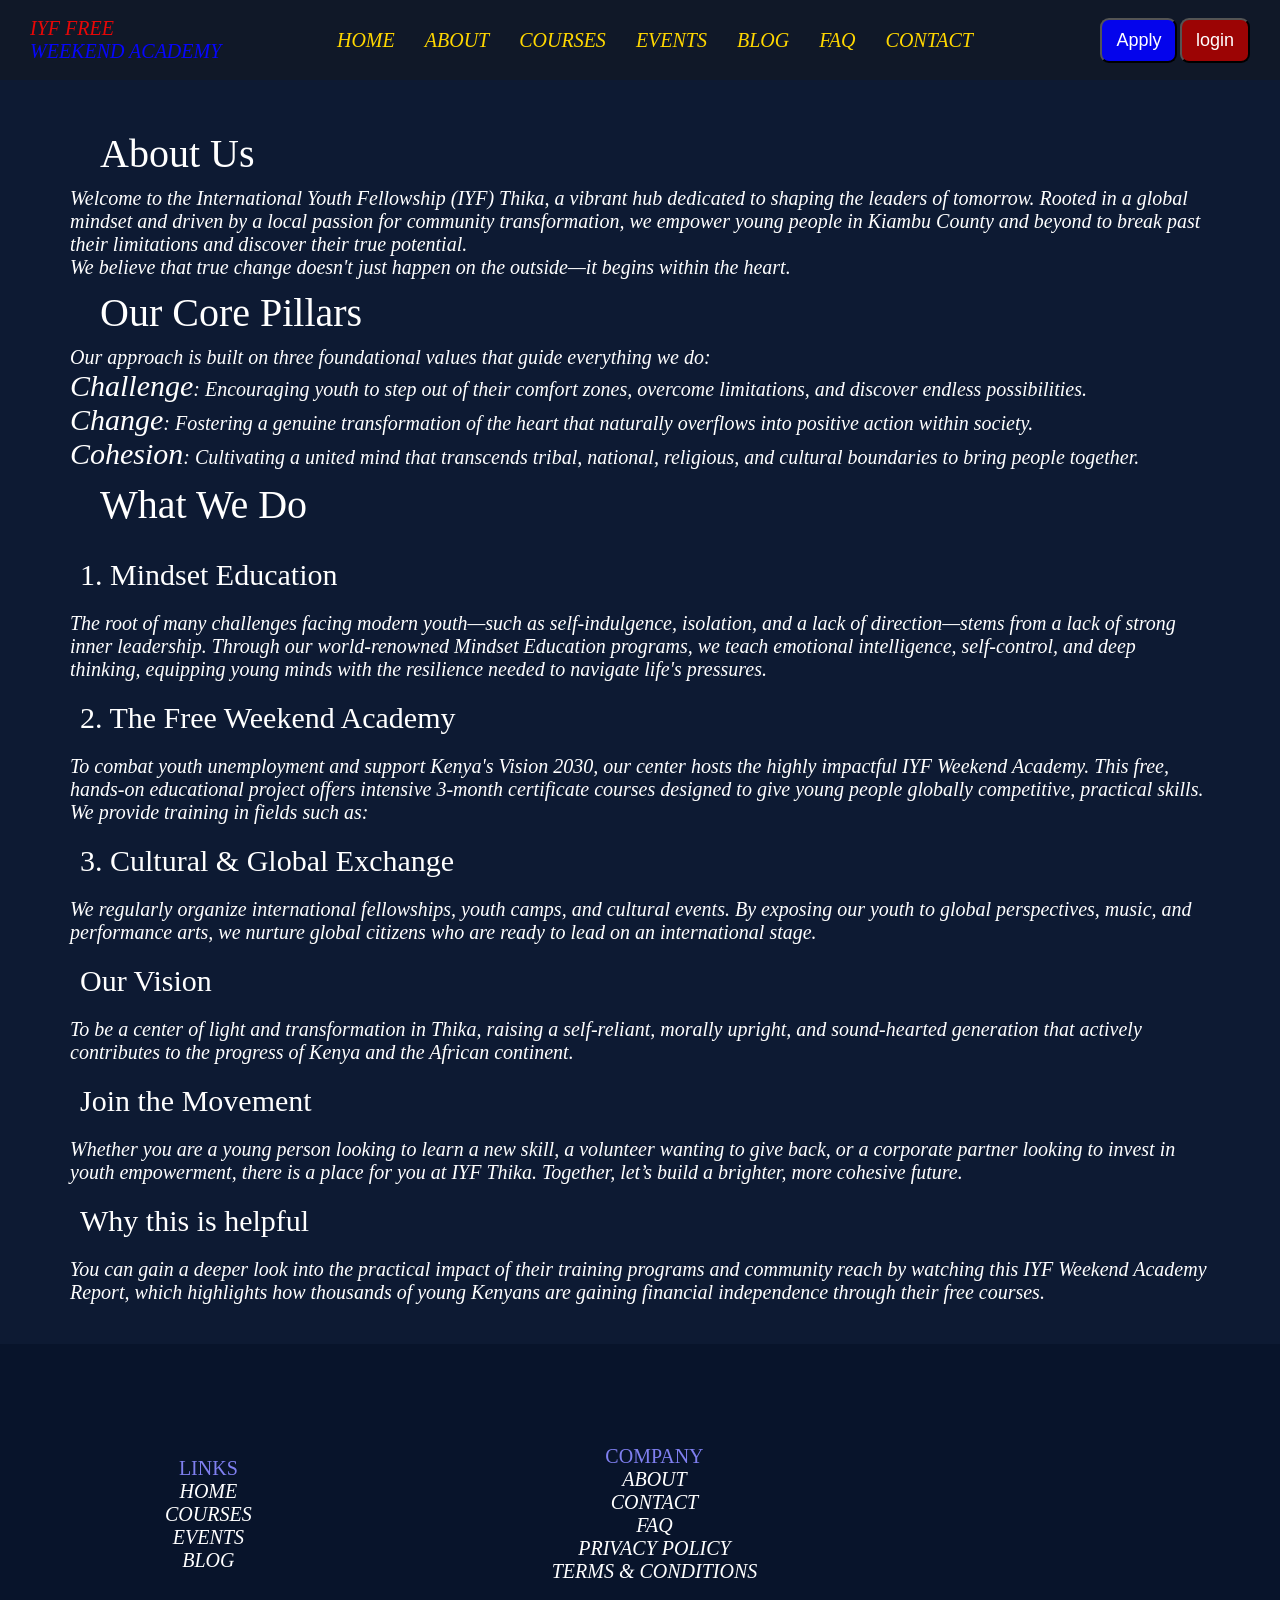
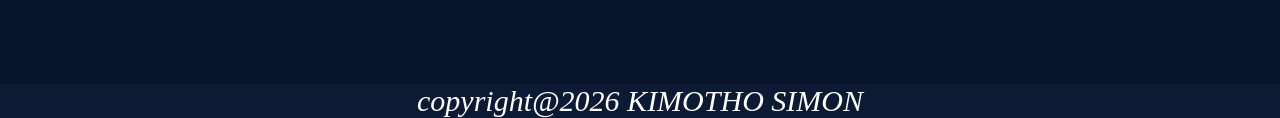
<file: about-us.html>
<!DOCTYPE html>
<html lang="en">
<head>
    <meta charset="UTF-8">
    <meta name="viewport" content="width=device-width, initial-scale=1.0">
    <title>ABOUT US</title>
    <link rel="stylesheet" href="style.css">
</head>
<body>
    <nav>
        <div class="rhino">
            <p class="fighter"><span>IYF FREE</span> <br> WEEKEND ACADEMY</p>
        </div>
        <div class="aura">
            <a href="home.html">HOME</a>
            <a href="about-us.html">ABOUT</a>
            <a href="courses.html">COURSES</a>
            <a href="events.html">EVENTS</a>
            <a href="blog.html">BLOG</a>
            <a href="faq.html">FAQ</a>
            <a href="contact.html">CONTACT</a>
        </div>

        <div class="buttons">
            <a href="apply.html">
                 <button class="click-btn">Apply</button>
            </a>
            
            <a href="login.html">
                <button class="login-btn">login</button>
            </a>
        </div>

        
    </nav>
<section>

 <div class="wordings">
   <p class="infinit">About Us</p>
    <p class="ignite"> Welcome to the International Youth Fellowship (IYF) Thika, a vibrant hub dedicated to shaping the leaders of tomorrow. Rooted in a global mindset and driven by a local passion for community transformation, we empower young people in Kiambu County and beyond to break past their limitations and discover their true potential.<br>

     We believe that true change doesn't just happen on the outside—it begins within the heart.</p>

    <p class="infinit">Our Core Pillars</p>

     <p class="merry-weather">Our approach is built on three foundational values that guide everything we do:</p>
     <p class="marry"><span class="gross">Challenge</span>: Encouraging youth to step out of their comfort zones, overcome limitations, and discover endless possibilities.</p>
     <p class="marry"><span class="gross">Change</span>: Fostering a genuine transformation of the heart that naturally overflows into positive action within society.</p>
     <p class="marry"><span class="gross">Cohesion</span>: Cultivating a united mind that transcends tribal, national, religious, and cultural boundaries to bring people together.</p>

    <p class="infinit">What We Do </p>
     <p class="beru">1. Mindset Education</p>
    <p class="ignite">The root of many challenges facing modern youth—such as self-indulgence, isolation, and a lack of direction—stems from a lack of strong inner leadership. Through our world-renowned Mindset Education programs, we teach emotional intelligence, self-control, and deep thinking, equipping young minds with the resilience needed to navigate life's pressures.</p>

     <p class="beru">2. The Free Weekend Academy</p>
     <p class="ignite">To combat youth unemployment and support Kenya's Vision 2030, our center hosts the highly impactful IYF Weekend Academy. This free, hands-on educational project offers intensive 3-month certificate courses designed to give young people globally competitive, practical skills. We provide training in fields such as:</p>

     <p class="beru">3. Cultural & Global Exchange</p>
     <p class="ignite">We regularly organize international fellowships, youth camps, and cultural events. By exposing our youth to global perspectives, music, and performance arts, we nurture global citizens who are ready to lead on an international stage.</p>

     <p class="beru">Our Vision</p>
     <p class="ignite">To be a center of light and transformation in Thika, raising a self-reliant, morally upright, and sound-hearted generation that actively contributes to the progress of Kenya and the African continent.</p>

     <p class="beru">Join the Movement</p>
     <p class="ignite">Whether you are a young person looking to learn a new skill, a volunteer wanting to give back, or a corporate partner looking to invest in youth empowerment, there is a place for you at IYF Thika. Together, let’s build a brighter, more cohesive future.</p>

     <p class="beru">Why this is helpful</p>
     <p class="ignite">You can gain a deeper look into the practical impact of their training programs and community reach by watching this IYF Weekend Academy Report, which highlights how thousands of young Kenyans are gaining financial independence through their free courses.</p>
 </div>

    </section>
    <footer class="neymar">
   
        <div class="unite">
          <p>LINKS</p>
  
          <a href="home.html">HOME</a>
          <a href="courses.html">COURSES</a>
          <a href="events.html">EVENTS</a>
          <a href="blog.html">BLOG</a>    
        
        </div>  
    
        <div class="divide">
           <p>COMPANY</p>
        
          <a href="about-us.html">ABOUT</a>
          <a href="call-us.html">CONTACT</a>
          <a href="faq.html">FAQ</a>
          <a href="privacy-policy">PRIVACY POLICY</a>
          <a href="terms&conditions">TERMS & CONDITIONS</a>
        
        </div>
    
    
   </footer>
   <p class="mayeng"> copyright@2026 KIMOTHO SIMON</p>
</body>
</html>
</file>
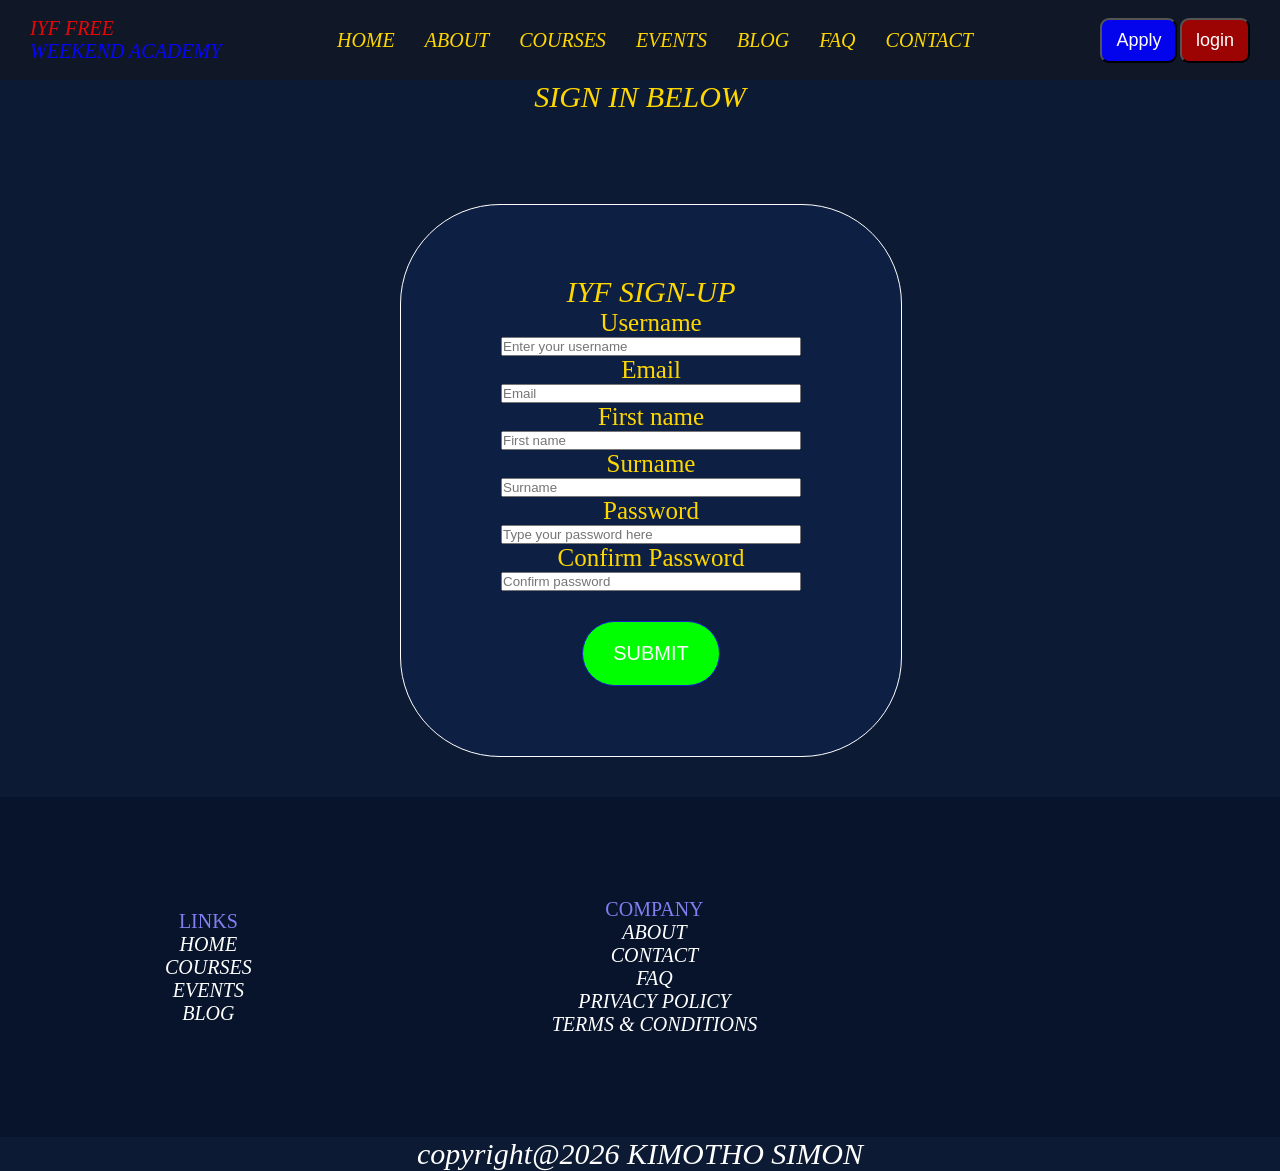
<file: apply.html>
<!DOCTYPE html>
<html lang="en">
<head>
    <meta charset="UTF-8">
    <meta name="viewport" content="width=device-width, initial-scale=1.0">
    <title>APPLY FOR ONE OF OUR COURSES</title>
    <link rel="stylesheet" href="style.css">
</head>
<body>
     <nav>
        <div class="rhino">
            <p class="fighter"><span>IYF FREE</span> <br> WEEKEND ACADEMY</p>
        </div>
        <div class="aura">
            <a href="home.html">HOME</a>
            <a href="about-us.html">ABOUT</a>
            <a href="courses.html">COURSES</a>
            <a href="events.html">EVENTS</a>
            <a href="blog.html">BLOG</a>
            <a href="faq.html">FAQ</a>
            <a href="contact.html">CONTACT</a>
        </div>

        <div class="buttons">
            <a href="apply.html">
                 <button class="click-btn">Apply</button>
            </a>
            
            <a href="login.html">
                <button class="login-btn">login</button>
            </a>
        </div>

        
    </nav>
    <p class="optimus">SIGN IN BELOW</p>
  
  <div class="trial">
    <div class="card apply-with-us">
        <form>
            <p class="knight">IYF SIGN-UP</p>

            <label for="username">Username</label>
            <input type="text" id="username" placeholder="Enter your username">

            <label for="email">Email</label>
            <input type="text" id="email" placeholder="Email">

            <label for="first-name">First name</label>
            <input type="text" id="first name" placeholder="First name">

            <label for="surname">Surname</label>
            <input type="text" id="surname" placeholder="Surname">
            
            <label for="password">Password</label>
            <input type="text" id="password" placeholder="Type your password here">
             
            <label for="confirm password">Confirm Password</label>
            <input type="text" id="confirm password" placeholder="Confirm password">
            
            <div class="john">
               <button class="determination">SUBMIT</button>
            </div>

        </form>
           
    </div>
  </div> 
    <footer class="neymar">
   
        <div class="unite">
          <p>LINKS</p>
  
          <a href="home.html">HOME</a>
          <a href="courses.html">COURSES</a>
          <a href="events.html">EVENTS</a>
          <a href="blog.html">BLOG</a>    
        
        </div>  
    
        <div class="divide">
           <p>COMPANY</p>
        
          <a href="about-us.html">ABOUT</a>
          <a href="call-us.html">CONTACT</a>
          <a href="faq.html">FAQ</a>
          <a href="privacy-policy">PRIVACY POLICY</a>
          <a href="terms&conditions">TERMS & CONDITIONS</a>
        
        </div>
    
    
   </footer>
   <p class="mayeng"> copyright@2026 KIMOTHO SIMON</p>
</body>
</html>
</file>
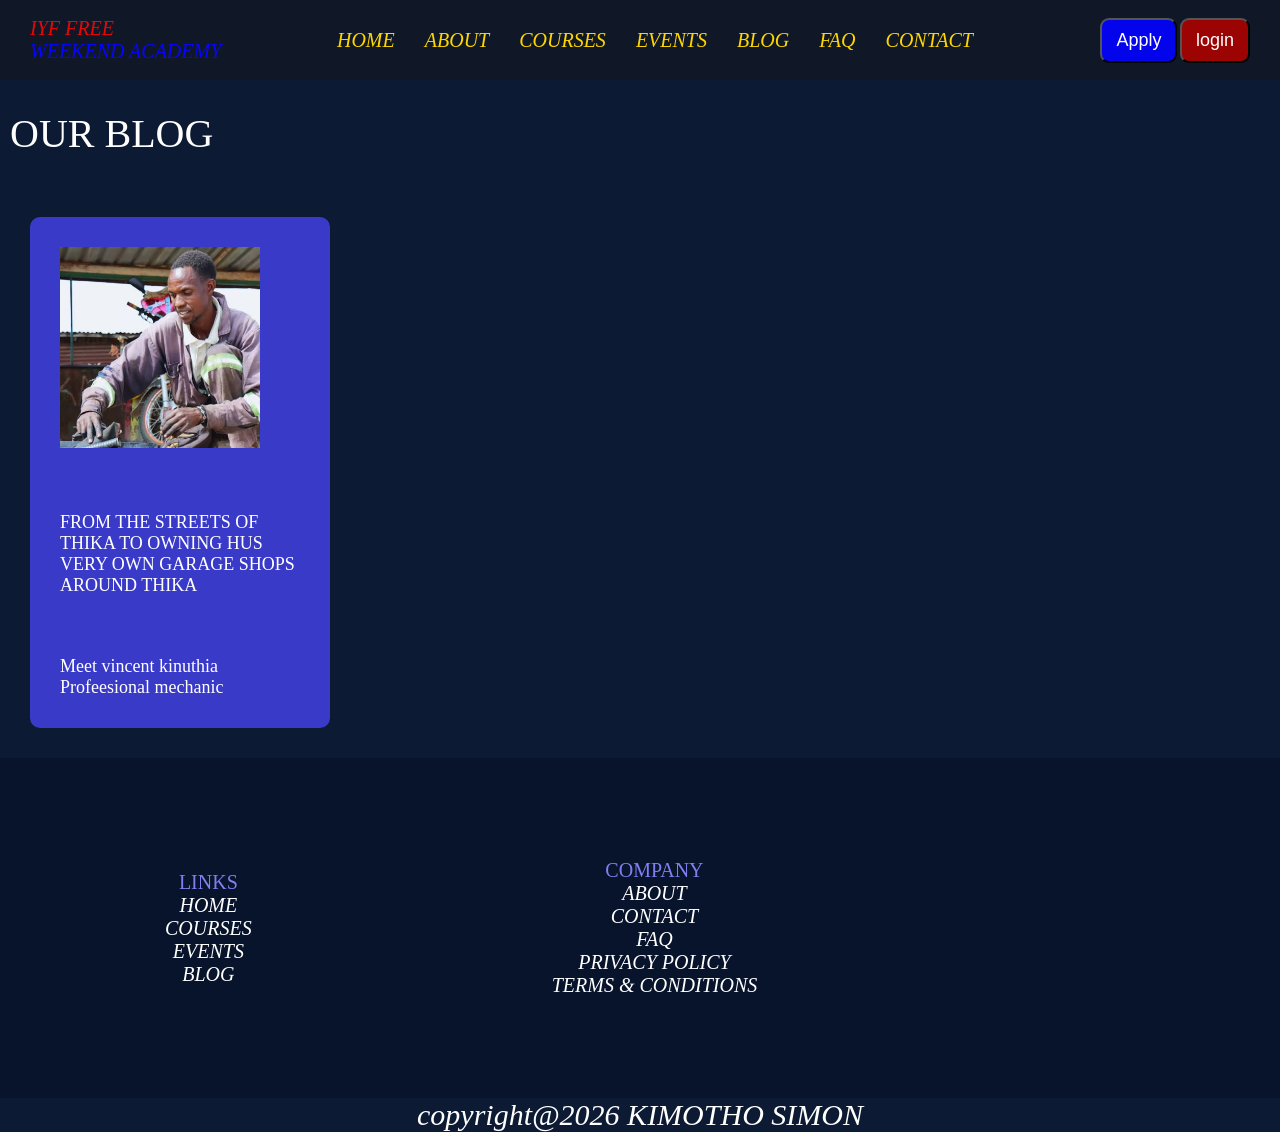
<file: blog.html>
<!DOCTYPE html>
<html lang="en">
<head>
    <meta charset="UTF-8">
    <meta name="viewport" content="width=device-width, initial-scale=1.0">
    <title>BLOG</title>
    <link rel="stylesheet" href="style.css">
</head>
<body>
    <nav>
        <div class="rhino">
            <p class="fighter"><span>IYF FREE</span> <br> WEEKEND ACADEMY</p>
        </div>
        <div class="aura">
            <a href="home.html">HOME</a>
            <a href="about-us.html">ABOUT</a>
            <a href="courses.html">COURSES</a>
            <a href="events.html">EVENTS</a>
            <a href="blog.html">BLOG</a>
            <a href="faq.html">FAQ</a>
            <a href="contact.html">CONTACT</a>
        </div>

        <div class="buttons">
            <a href="apply.html">
                 <button class="click-btn">Apply</button>
            </a>
            
            <a href="login.html">
                <button class="login-btn">login</button>
            </a>
        </div>

        
    </nav>
    <section>
        <p class="dragon">OUR BLOG</p>

        <div class="card franklin">
            <img src="pics/kenyan mech.png">
            <p class="banana">FROM THE STREETS OF THIKA TO OWNING HUS VERY OWN GARAGE SHOPS AROUND THIKA</p>
            <P  class="banana">Meet vincent kinuthia Profeesional mechanic</P>
        </div>
    </section>
    <footer class="neymar">
   
        <div class="unite">
          <p>LINKS</p>
  
          <a href="home.html">HOME</a>
          <a href="courses.html">COURSES</a>
          <a href="events.html">EVENTS</a>
          <a href="blog.html">BLOG</a>    
        
        </div>  
    
        <div class="divide">
           <p>COMPANY</p>
        
          <a href="about-us.html">ABOUT</a>
          <a href="call-us.html">CONTACT</a>
          <a href="faq.html">FAQ</a>
          <a href="privacy-policy">PRIVACY POLICY</a>
          <a href="terms&conditions">TERMS & CONDITIONS</a>
        
        </div>
    
    
   </footer>
   <p class="mayeng"> copyright@2026 KIMOTHO SIMON</p>
</body>
</html>
</file>
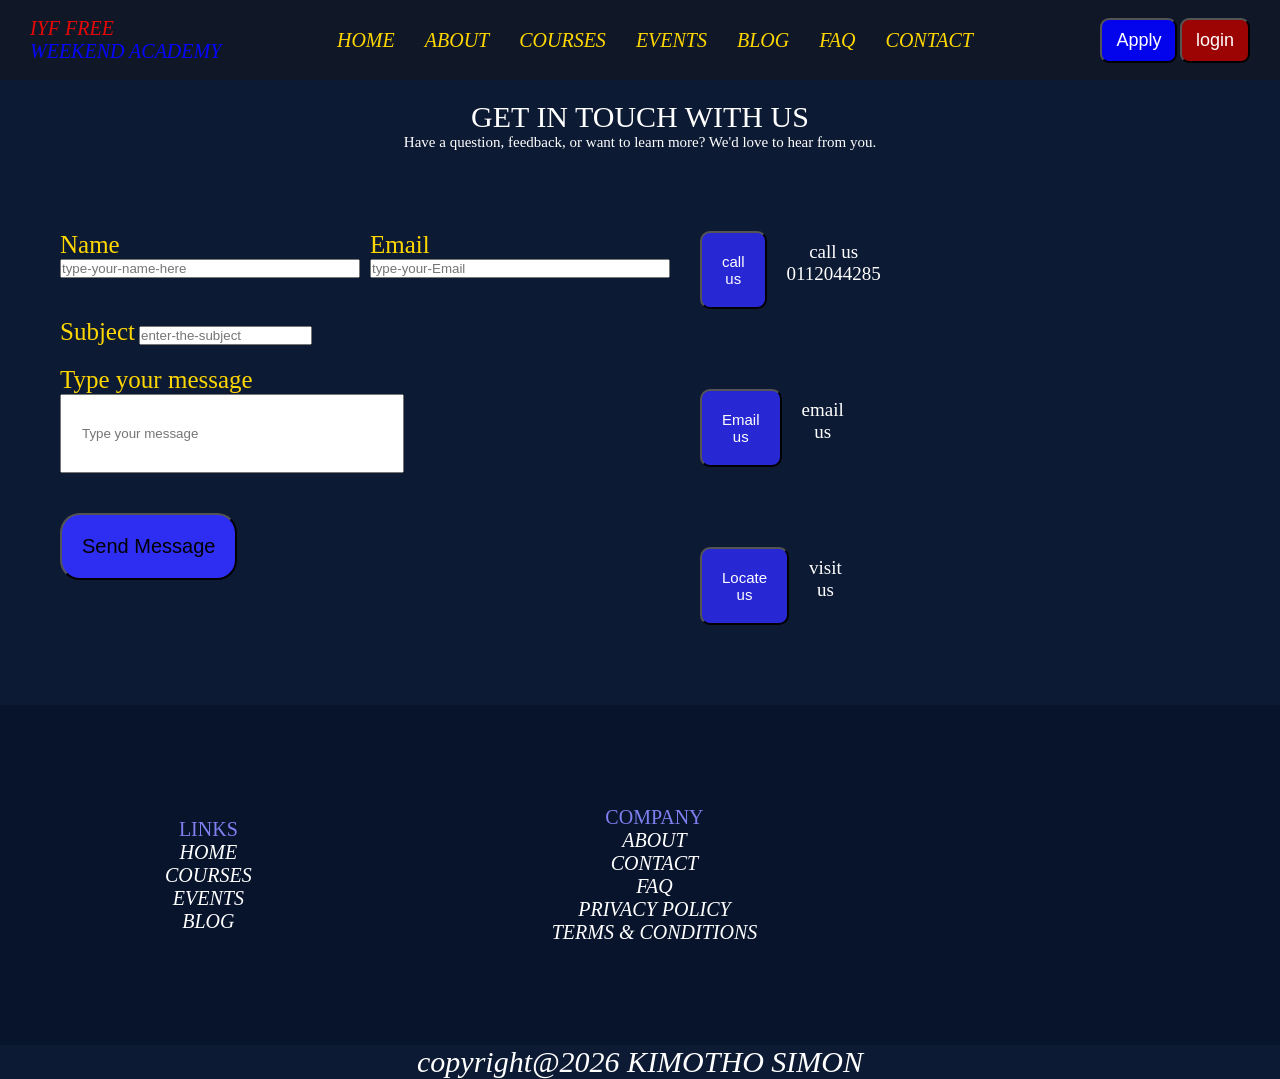
<file: contact.html>
<!DOCTYPE html>
<html lang="en">
<head>
    <meta charset="UTF-8">
    <meta name="viewport" content="width=device-width, initial-scale=1.0">
    <title>Contatc us</title>
    <link rel="stylesheet" href="style.css">
</head>
<body>
    <nav>
        <div class="rhino">
            <p class="fighter"><span>IYF FREE</span> <br> WEEKEND ACADEMY</p>
        </div>
        <div class="aura">
            <a href="home.html">HOME</a>
            <a href="about-us.html">ABOUT</a>
            <a href="courses.html">COURSES</a>
            <a href="events.html">EVENTS</a>
            <a href="blog.html">BLOG</a>
            <a href="faq.html">FAQ</a>
            <a href="contact.html">CONTACT</a>
        </div>

        <div class="buttons">
            <a href="apply.html">
                 <button class="click-btn">Apply</button>
            </a>
            
            <a href="login.html">
                <button class="login-btn">login</button>
            </a>
        </div>

        
    </nav>
<section>
        <p class="band-for-band">GET IN TOUCH WITH US</p>
        <p class="band-for">Have a question, feedback, or want to learn more? We'd love to hear from you.</p>
<div class="merg">
    <div class="card questionaire"> 
      <div class="ben-10">
          
          <div class="maniacs">
              <form>
                <label for="name">Name</label>
                <input type="text id=name" placeholder="type-your-name-here">
              </form>
          </div>

          <div class="equals">
            <form>
              <label for="Email">Email</label>
              <input type="text" id="Email" placeholder="type-your-Email">
            <form>
          </div>
    
       </div>
    
       <div class="calculus">
           <form>
             <label for="subject">Subject</label>
             <input type="text" id="Subject" placeholder="enter-the-subject">
           </form>
      </div>

      <div class="intergration">
           <form>  
             <label for="type your message">Type your message</label>
             <input type="text" class="large-input" id="type-your-message" placeholder="Type your message">
           </form>
        </div>
           <button class="rhinos">Send Message</button>
     </div>

     <div class="messages">
         <div class="jesus">
            <div>
              <a href="tel:+254 11 2044285">
                 <button class="cereal">call us</button>
              </a>
            </div>
           
            <div>
              <p class="waiting">call us 0112044285</p>
            </div>
         </div>
    
         <div class="jesus">
            <div>
              <a href="mailto:simongachau46:gmail.com">
                  <button  class="cereal">Email us</button>
              </a>
            </div>
            <div>
                 <p  class="waiting">email us</p>
              </div>
           </div>
        
         <div class="jesus">
            <div>
               <a href="https://maps.app.goo.gl/9zgr2EcXand8VD5o6">
                  <button  class="cereal">Locate us</button>
               </a>
             </div>
             
             <div>
               <p  class="waiting">visit us</p>
             </div>
           </div>
         </div> 
    </div>

</div>

</section>
    <footer class="neymar">
   
        <div class="unite">
          <p>LINKS</p>
  
          <a href="home.html">HOME</a>
          <a href="courses.html">COURSES</a>
          <a href="events.html">EVENTS</a>
          <a href="blog.html">BLOG</a>    
        
        </div>  
    
        <div class="divide">
           <p>COMPANY</p>
        
          <a href="about-us.html">ABOUT</a>
          <a href="call-us.html">CONTACT</a>
          <a href="faq.html">FAQ</a>
          <a href="privacy-policy">PRIVACY POLICY</a>
          <a href="terms&conditions">TERMS & CONDITIONS</a>
        
        </div>
    
    
   </footer>
   <p class="mayeng"> copyright@2026 KIMOTHO SIMON</p>
</body>
</html>
</file>
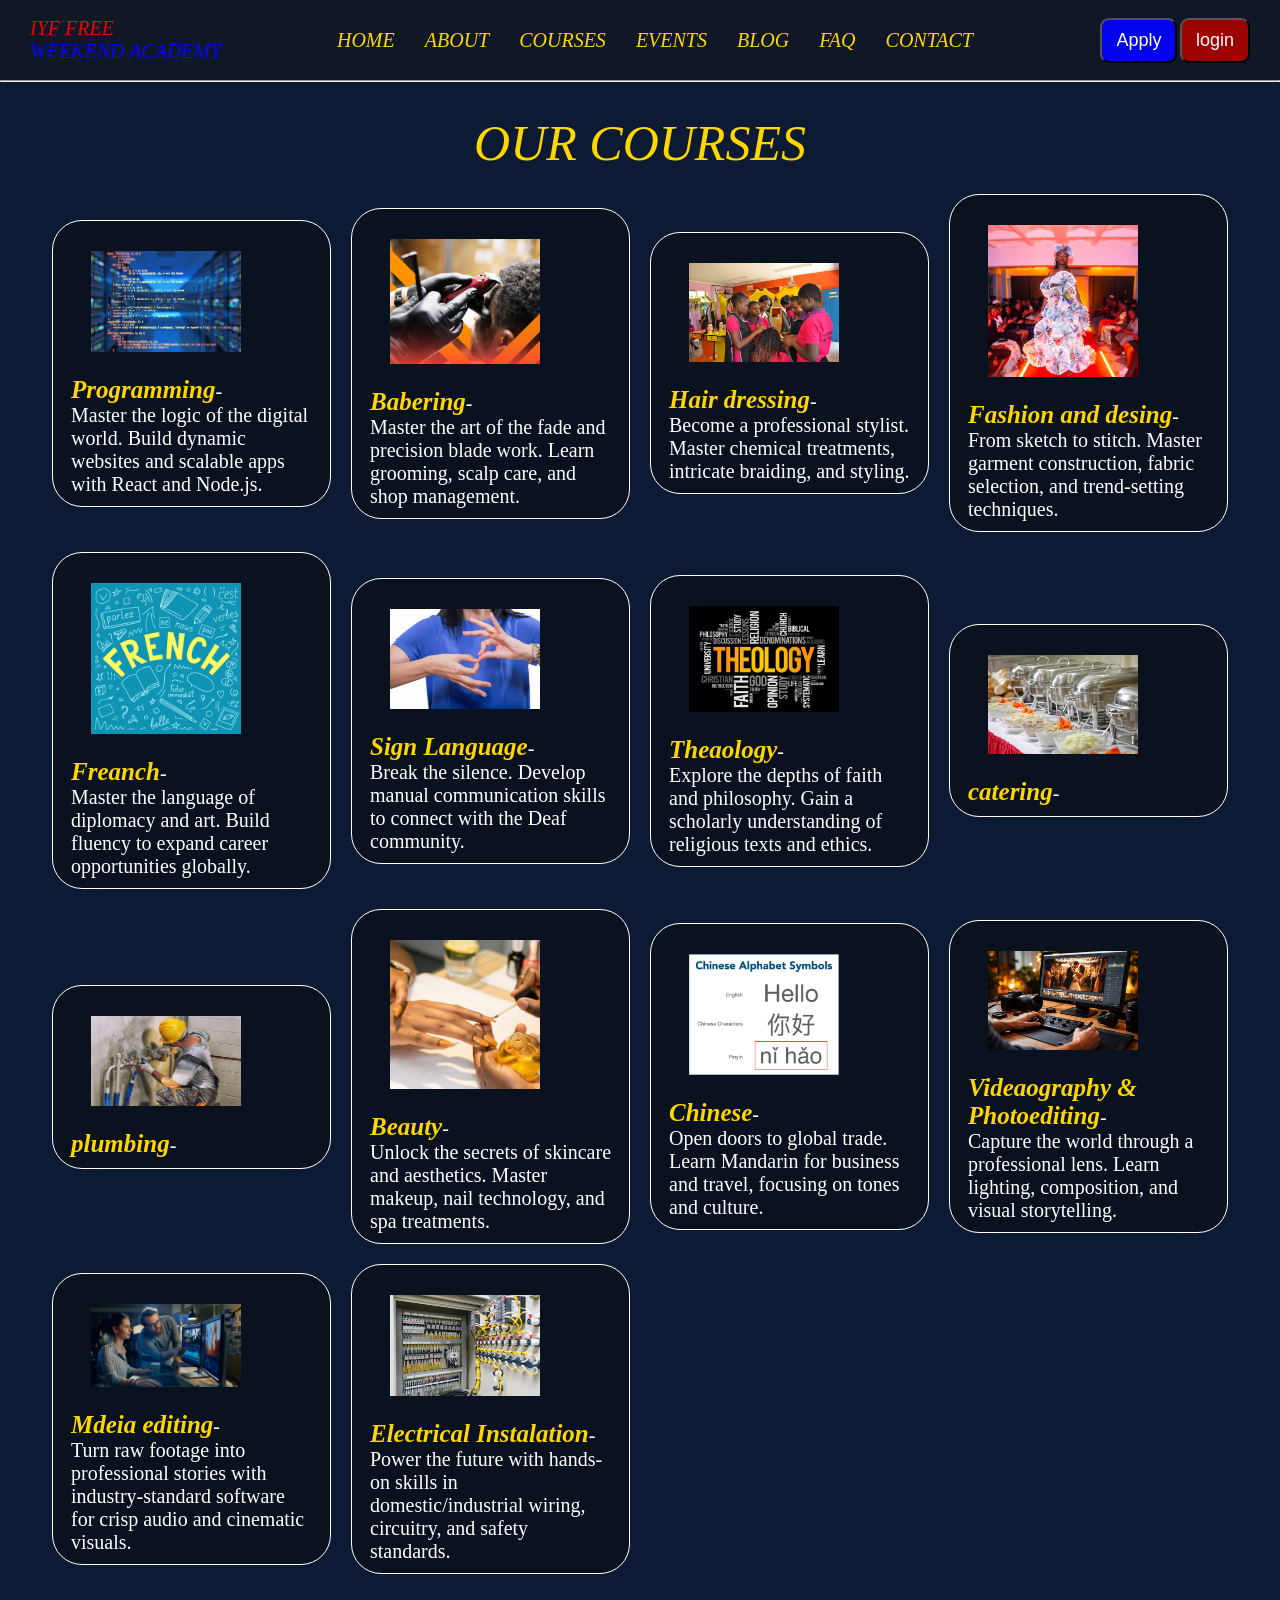
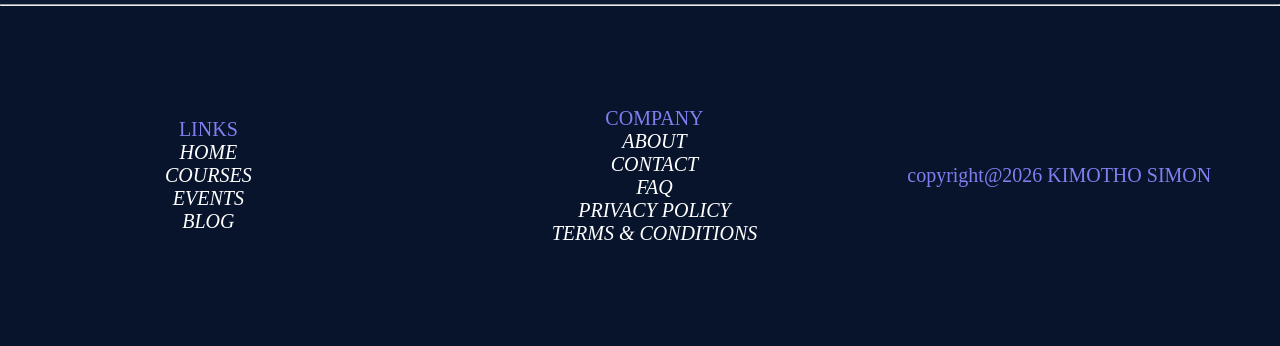
<file: courses.html>
<!DOCTYPE html>
<html lang="en">
<head>
    <meta charset="UTF-8">
    <meta name="viewport" content="width=device-width, initial-scale=1.0">
    <title>ALL COURSES OFFERED</title>
    <link rel="stylesheet" href="style.css">
</head>
<body>
     
    <nav>
        <div class="rhino">
            <p class="fighter"><span>IYF FREE</span> <br> WEEKEND ACADEMY</p>
        </div>
        <div class="aura">
            <a href="home.html">HOME</a>
            <a href="about-us.html">ABOUT</a>
            <a href="courses.html">COURSES</a>
            <a href="events.html">EVENTS</a>
            <a href="blog.html">BLOG</a>
            <a href="faq.html">FAQ</a>
            <a href="contact.html">CONTACT</a>
        </div>

        <div class="buttons">
            <a href="apply.html">
                 <button class="click-btn">Apply</button>
            </a>
            
            <a href="login.html">
                <button class="login-btn">login</button>
            </a>
        </div>

        
    </nav>
    
    <hr>

 <section class="alpha">
        <p class="nyama">OUR COURSES</p>
       <div class="iron">
      
          <div class="card grit">
              <div class="wanner">
                <img src="pics/programming.png">
                <p class="makers"><span class="gold">Programming</span>-<br>Master the logic of the digital world. Build dynamic websites and scalable apps with React and Node.js.</p>  
              </div>
          </div>

          <div class="card grit">
              <div class="wanner">
                <img src="pics/babering.png">
                <p class="makers"><span class="gold">Babering</span>-<br> Master the art of the fade and precision blade work. Learn grooming, scalp care, and shop management.</p>  
              </div>
          </div>
  
          <div class=" card grit">
             <div class="wanner">
                <img src="pics/hair dressing.png">
               <p class="makers"><span class="gold">Hair dressing</span>-<br> Become a professional stylist. Master chemical treatments, intricate braiding, and styling.<p>  
             </div>
           </div>
      
          <div class="card grit">
             <div class="wanner">
               <img src="pics/fashion and design.png">
               <p class="makers"><span class="gold">Fashion and desing</span>-<br> From sketch to stitch. Master garment construction, fabric selection, and trend-setting techniques.</p>  
             </div>
          </div>
  
         <div class="card grit">
            <div class="wanner">
              <img src="pics/french.png">
              <p class="makers"><span class="gold">Freanch</span>-<br> Master the language of diplomacy and art. Build fluency to expand career opportunities globally.</p>  
            </div>
          </div>
  
         <div class="card grit">
             <div class="wanner">
               <img src="pics/sign language.png">
               <p class="makers"><span class="gold">Sign Language</span>-<br> Break the silence. Develop manual communication skills to connect with the Deaf community.</p>  
             </div>
         </div>
  
         <div class="card grit">
             <div class="wanner">
               <img src="pics/theology.png">
               <p class="makers"><span class="gold">Theaology</span>-<br> Explore the depths of faith and philosophy. Gain a scholarly understanding of religious texts and ethics.</p>  
             </div>
         </div>
  
         <div class="card grit">
             <div class="wanner"> 
               <img src="pics/catering.png">
               <p class="makers"><span class="gold">catering</span>- <br> </p>  
             </div>
         </div>
      
         <div class=" crad grit">
             <div class="wanner">
                <img src="pics/plumbing.png">
                <p class="makers"><span class="gold">plumbing</span>-</p>
            </div>
         </div>
  
         <div class="card grit">
             <div class="wanner"> 
               <img src="pics/beauty.png">
               <p class="makers"><span class="gold">Beauty</span>-<br> Unlock the secrets of skincare and aesthetics. Master makeup, nail technology, and spa treatments.</p>  
            </div>   
         </div>

         <div class="card grit">
             <div class="wanner">
               <img src="pics/chinese.png">
               <p class="makers"><span class="gold">Chinese</span>-<br> Open doors to global trade. Learn Mandarin for business and travel, focusing on tones and culture.</p>  
             </div>
         </div>
  
         <div class="card grit">
             <div class="wanner">
               <img src="pics/videography and photoediting.png">
               <p class="makers"><span class="gold">Videaography & Photoediting</span>-<br> Capture the world through a professional lens. Learn lighting, composition, and visual storytelling.</p>  
             </div>
         </div>
  
         <div class="card grit">
             <div class="wanner">
               <img src="pics/media editing.png">
               <p class="makers"><span class="gold">Mdeia editing</span>-<br> Turn raw footage into professional stories with industry-standard software for crisp audio and cinematic visuals.</p>  
            </div>
         </div>
  
         <div class="card grit">
            <div class="wanner">
               <img src="pics/electrical instalation.png">
               <p class="makers"><span class="gold">Electrical Instalation</span>-<br>Power the future with hands-on skills in domestic/industrial wiring, circuitry, and safety standards.</p>  
            </div>
         </div>
  </div>

</section>  

<hr>

<footer class="neymar">
   
        <div class="unite">
          <p>LINKS</p>
  
          <a href="home.html">HOME</a>
          <a href="courses.html">COURSES</a>
          <a href="events.html">EVENTS</a>
          <a href="blog.html">BLOG</a>    
        
        </div>  
    
        <div class="divide">
           <p>COMPANY</p>
        
          <a href="about-us.html">ABOUT</a>
          <a href="call-us.html">CONTACT</a>
          <a href="faq.html">FAQ</a>
          <a href="privacy-policy">PRIVACY POLICY</a>
          <a href="terms&conditions">TERMS & CONDITIONS</a>
        
        </div>
    
    
    copyright@2026 KIMOTHO SIMON</footer>
</body>
</html>
</file>
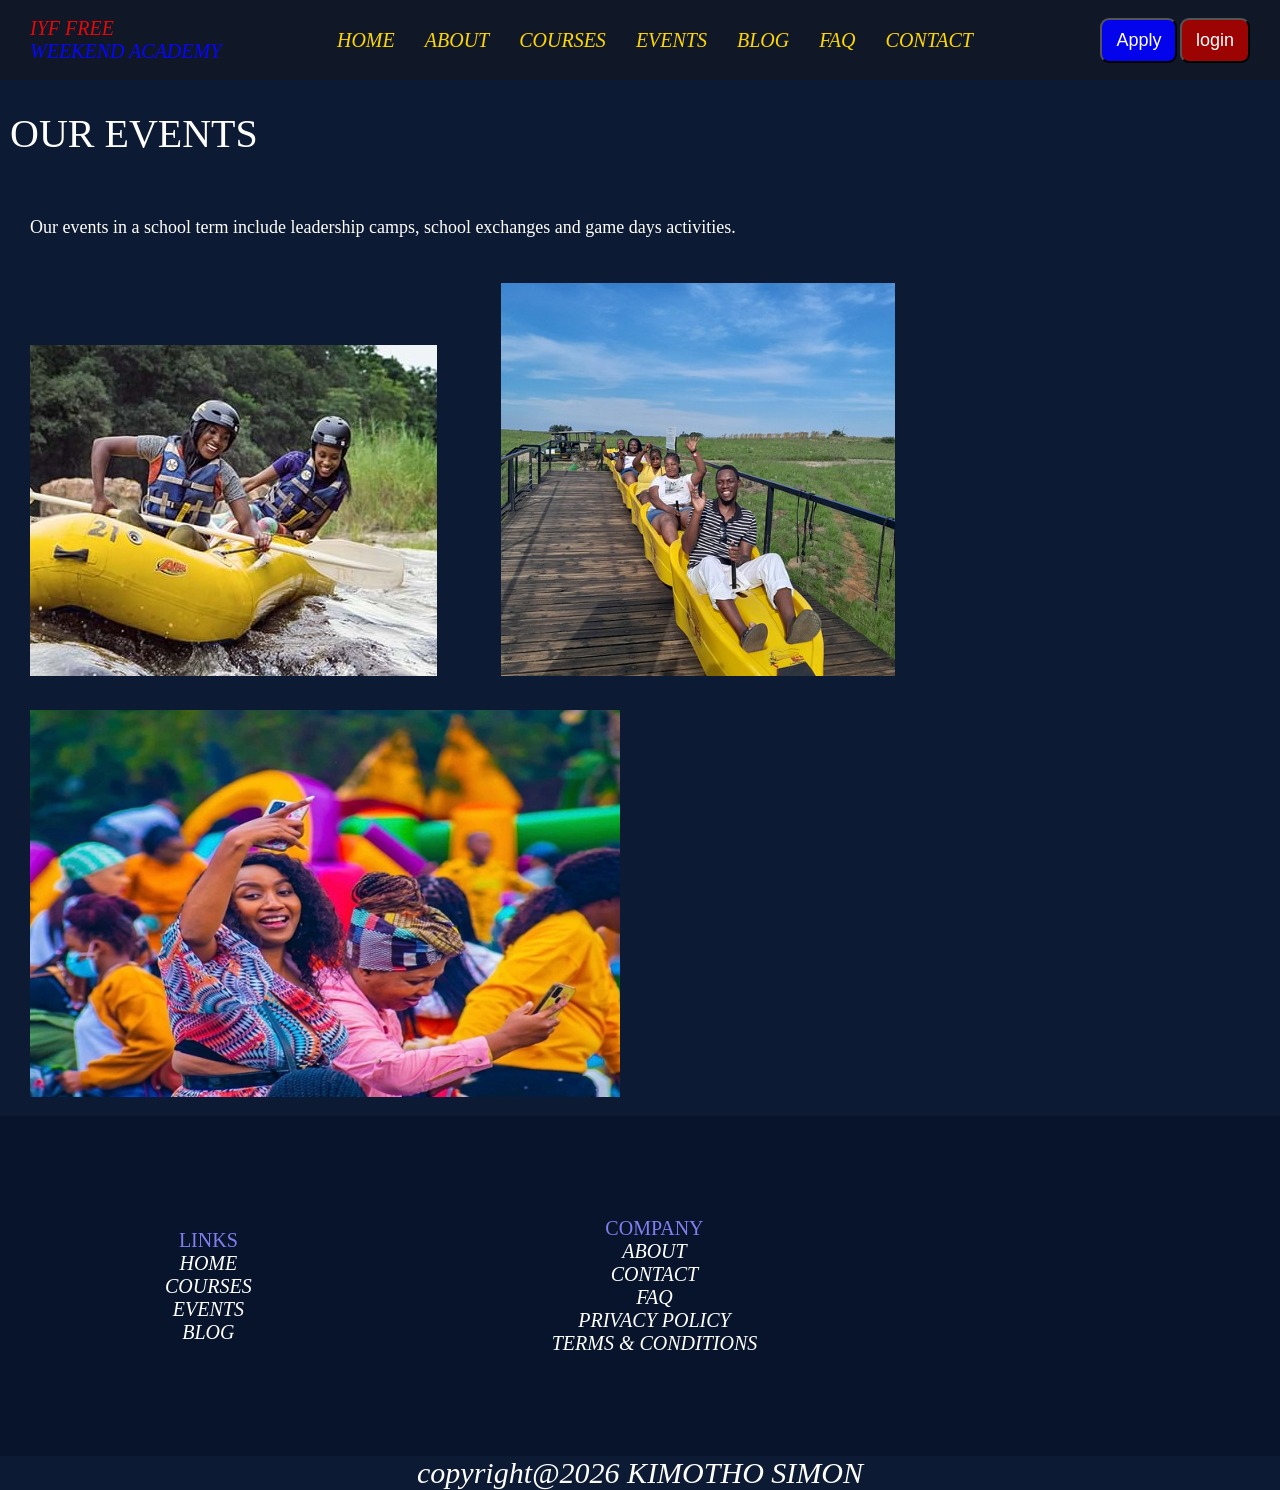
<file: events.html>
<!DOCTYPE html>
<html lang="en">
<head>
    <meta charset="UTF-8">
    <meta name="viewport" content="width=device-width, initial-scale=1.0">
    <title>EVENTS</title>
    <link rel="stylesheet" href="style.css">
</head>
<body>
    <nav>
        <div class="rhino">
            <p class="fighter"><span>IYF FREE</span> <br> WEEKEND ACADEMY</p>
        </div>
        <div class="aura">
            <a href="home.html">HOME</a>
            <a href="about-us.html">ABOUT</a>
            <a href="courses.html">COURSES</a>
            <a href="events.html">EVENTS</a>
            <a href="blog.html">BLOG</a>
            <a href="faq.html">FAQ</a>
            <a href="contact.html">CONTACT</a>
        </div>

        <div class="buttons">
            <a href="apply.html">
                 <button class="click-btn">Apply</button>
            </a>
            
            <a href="login.html">
                <button class="login-btn">login</button>
            </a>
        </div>

        
    </nav>

<section >
    <p class="dragon">OUR EVENTS</p>
    <p class="banana">Our events in a school term include leadership camps, school exchanges and game days activities.</p>
    <div class="card photos">
        <img src="pics/fun day 1.png">
        <img src="pics/funday 3.png">
        <img src="pics/fun day 2.png">
    </div>
</section>    
    <footer class="neymar">
   
        <div class="unite">
          <p>LINKS</p>
  
          <a href="home.html">HOME</a>
          <a href="courses.html">COURSES</a>
          <a href="events.html">EVENTS</a>
          <a href="blog.html">BLOG</a>    
        
        </div>  
    
        <div class="divide">
           <p>COMPANY</p>
        
          <a href="about-us.html">ABOUT</a>
          <a href="call-us.html">CONTACT</a>
          <a href="faq.html">FAQ</a>
          <a href="privacy-policy">PRIVACY POLICY</a>
          <a href="terms&conditions">TERMS & CONDITIONS</a>
        
        </div>
    
    
   </footer>
   <p class="mayeng"> copyright@2026 KIMOTHO SIMON</p>
</body>
</html>
</file>
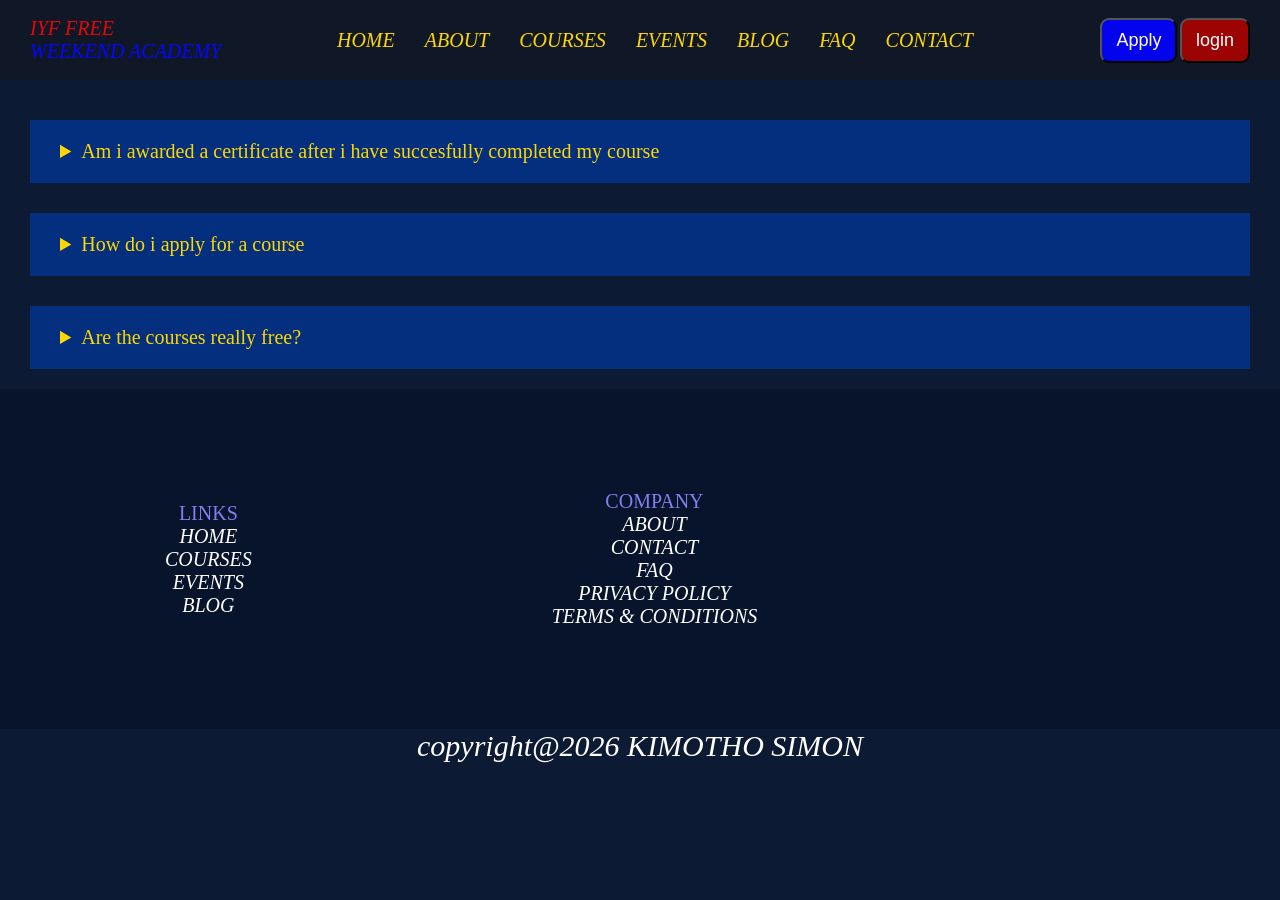
<file: faq.html>
<!DOCTYPE html>
<html lang="en">
<head>
    <meta charset="UTF-8">
    <meta name="viewport" content="width=device-width, initial-scale=1.0">
    <title>FAQ</title>
    <link rel="stylesheet" href="style.css">
</head>
<body>
    <nav>
        <div class="rhino">
            <p class="fighter"><span>IYF FREE</span> <br> WEEKEND ACADEMY</p>
        </div>
        <div class="aura">
            <a href="home.html">HOME</a>
            <a href="about-us.html">ABOUT</a>
            <a href="courses.html">COURSES</a>
            <a href="events.html">EVENTS</a>
            <a href="blog.html">BLOG</a>
            <a href="faq.html">FAQ</a>
            <a href="contact.html">CONTACT</a>
        </div>

        <div class="buttons">
            <a href="apply.html">
                 <button class="click-btn">Apply</button>
            </a>
            
            <a href="login.html">
                <button class="login-btn">login</button>
            </a>
        </div>

        
    </nav>
 <section class="questions">   
    
    <details class="card batman">
        <summary>Am i awarded a certificate after i have succesfully completed my course</summary>
          <p class="joker">Yes you are awarded a certificate at the end of your course.</p>
    </details>
    
    <details class="card batman">
        <summary>How do i apply for a course</summary>
         <p class="joker">click the apply button at the top-right of the nvigation bar.</p>
    </details>
    
    <details class="card batman">
        <summary>Are the courses really free?</summary>
         <p class="joker">Yes all our courses are free with no hidden courses.</p>
    </details>

</section>   
    <footer class="neymar">
   
        <div class="unite">
          <p>LINKS</p>
  
          <a href="home.html">HOME</a>
          <a href="courses.html">COURSES</a>
          <a href="events.html">EVENTS</a>
          <a href="blog.html">BLOG</a>    
        
        </div>  
    
        <div class="divide">
           <p>COMPANY</p>
        
          <a href="about-us.html">ABOUT</a>
          <a href="call-us.html">CONTACT</a>
          <a href="faq.html">FAQ</a>
          <a href="privacy-policy">PRIVACY POLICY</a>
          <a href="terms&conditions">TERMS & CONDITIONS</a>
        
        </div>
    
    
   </footer>
   <p class="mayeng"> copyright@2026 KIMOTHO SIMON</p>
</body>
</html>
</file>
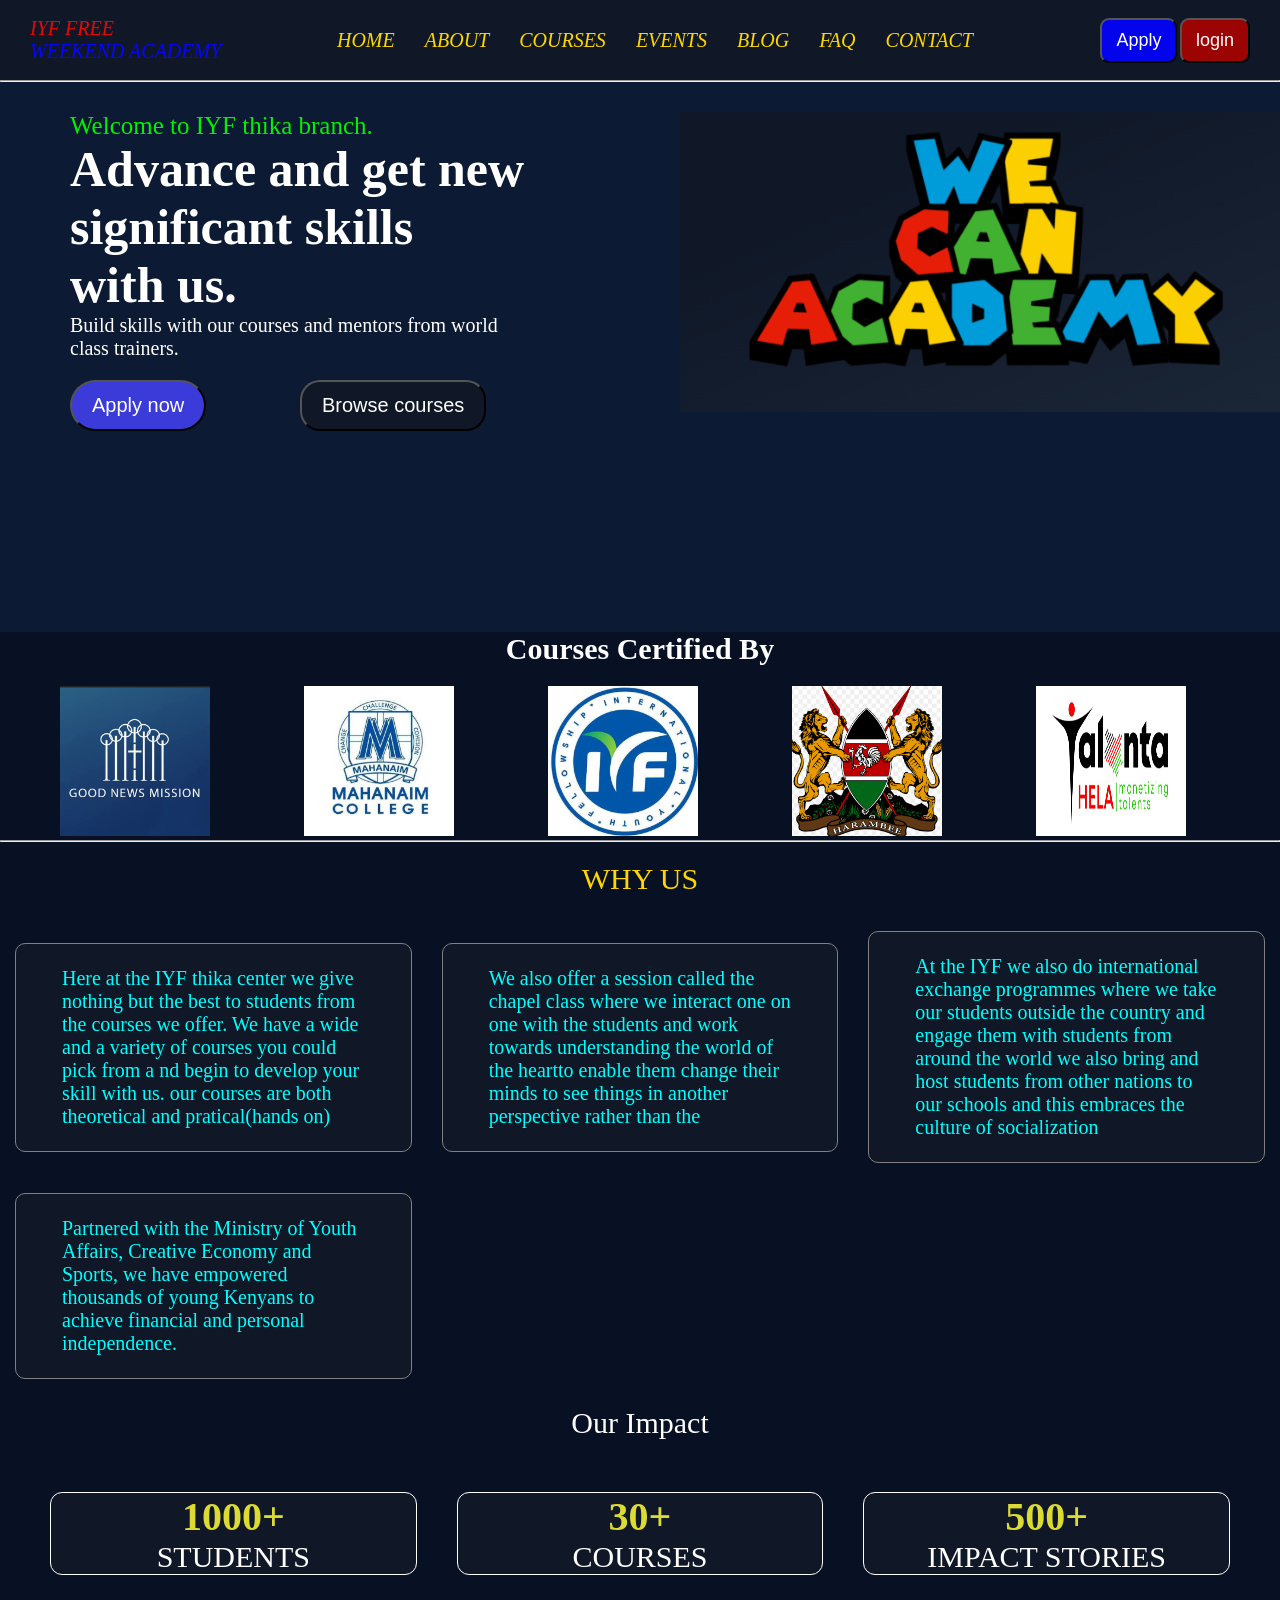
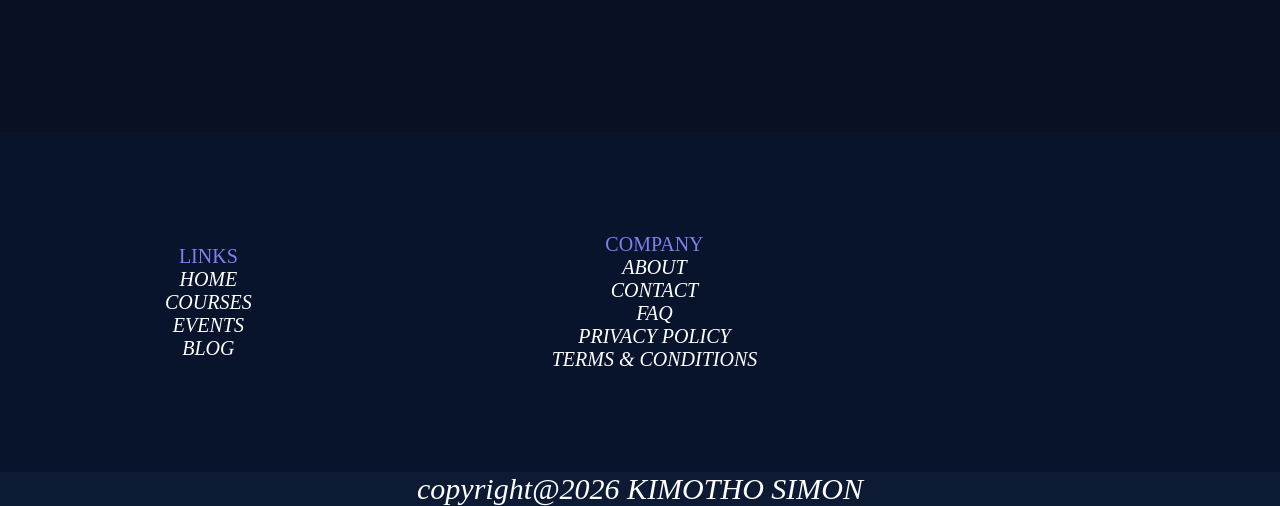
<file: home.html>
<!DOCTYPE html>
<html lang="en">
<head>
    <meta charset="UTF-8">
    <meta name="viewport" content="width=device-width, initial-scale=1.0">
    <title>HOME</title>
    <link rel="stylesheet" href="style.css">
</head>
<body>
    <nav>
        <div class="rhino">
            <p class="fighter"><span>IYF FREE</span> <br> WEEKEND ACADEMY</p>
        </div>
        <div class="aura">
            <a href="home.html">HOME</a>
            <a href="about-us.html">ABOUT</a>
            <a href="courses.html">COURSES</a>
            <a href="events.html">EVENTS</a>
            <a href="blog.html">BLOG</a>
            <a href="faq.html">FAQ</a>
            <a href="contact.html">CONTACT</a>
        </div>

        <div class="buttons">
            <a href="apply.html">
                 <button class="click-btn">Apply</button>
            </a>
            
            <a href="login.html">
                <button class="login-btn">login</button>
            </a>
        </div>

        
    </nav>
<hr> 
    <section class="bread-shakers">
      <div class="wagwan">
          <div class="card merit">
              <div class="shakers">
                  <p class="winners">Welcome to IYF thika branch.</p>

                  <p class="ego">Advance and get new <br>significant skills <br>with us.</p>
                  
                  <p class="makers">Build skills with our courses and mentors from world class trainers.</p>
                  
                  <div class="christ">
                      <a href="apply.html">
                        <button class="wishing">Apply now</button>
                      </a>
    
                      <a href="courses.html">
                        <button class="course">Browse courses</button>
                      </a>
                  </div>
                
                </div>
          </div>
          <div class="wukong">
              <img src="pics/we can.png">
  
          </div>
      </div>
</section> 


<section class="micheal-jackson">
    <p class="luffy">Courses Certified By</p> 


    <div class="logos">
        <div class=" sad good-news">
            <img src="pics/goodnews.png">
        </div>
        <div class="sad  mahanaim">
             <img src="pics/mahanaim.png">
        </div>
        <div class="sad iyf-logo">
            <img src="pics/iyf logo.png">
        </div>
        <div class="sad republic-of-kenya">
            <img src="pics/repulick of kenya logo.png">
        </div>
        <div class="sad talana-hela-logo">
            <img src="pics/talanta hela.png">
        </div>
    </div>
    
    <hr>

      <p class="CR7">WHY US</p>
    <div class="use-of-cards">
      <div class="grp">

        <div class="card genius">
            <div class="tech-skills">
                <p class="passers">Here at the IYF thika center we give nothing but the best 
                    to students from the courses we offer. We have a wide and 
                    a variety of courses you could pick from a nd begin to 
                    develop your skill with us. our courses are both 
                    theoretical and pratical(hands on)</p>
             </div>
        </div>
        
        <div class="card maiden">
           <div class="mind-education">
              <p class="passers">We also offer a session called the chapel class where we interact
                one on one with the students and work towards understanding the 
                world of the heartto enable them change their minds to see things 
                in another perspective rather than the</p>               
           </div>
        </div>

       <div class="card madam">
           <div class="global-network">
              <p class="passers">At the IYF we also do international exchange programmes where we 
                take our students outside the country and engage them with students 
                from around the world we also bring and host students from other 
                nations to our schools and this embraces the culture of socialization</p>
           </div>
       </div>

       <div class="card goal">
           <div class="trusted&proven">
              <p class="passers">Partnered with the Ministry of Youth Affairs, Creative Economy and Sports, 
                  we have empowered thousands of young Kenyans to achieve financial and 
                  personal independence.</p>
           </div>
       </div>
    </div>

    <p class="chess">Our Impact</p>

    <div class="small-no">
     
       <div class="card students">
          <p class="jr">1000+</p>
          <p class="highly">STUDENTS</p>
       </div>
  
       <div class="card courses">
          <p class="jr">30+</p>
          <p class="highly">COURSES</p>
       </div>
  
       <div class="impact">
          <p class="jr">500+</p>
          <p class="highly">IMPACT STORIES</p>
       </div>

    </div>

</section>

<footer class="neymar">
   
        <div class="unite">
          <p>LINKS</p>
  
          <a href="home.html">HOME</a>
          <a href="courses.html">COURSES</a>
          <a href="events.html">EVENTS</a>
          <a href="blog.html">BLOG</a>    
        
        </div>  
    
        <div class="divide">
           <p>COMPANY</p>
        
          <a href="about-us.html">ABOUT</a>
          <a href="call-us.html">CONTACT</a>
          <a href="faq.html">FAQ</a>
          <a href="privacy-policy">PRIVACY POLICY</a>
          <a href="terms&conditions">TERMS & CONDITIONS</a>
        
        </div>
    
    
   </footer>
   <p class="mayeng"> copyright@2026 KIMOTHO SIMON</p>
</body>
</html>
</file>
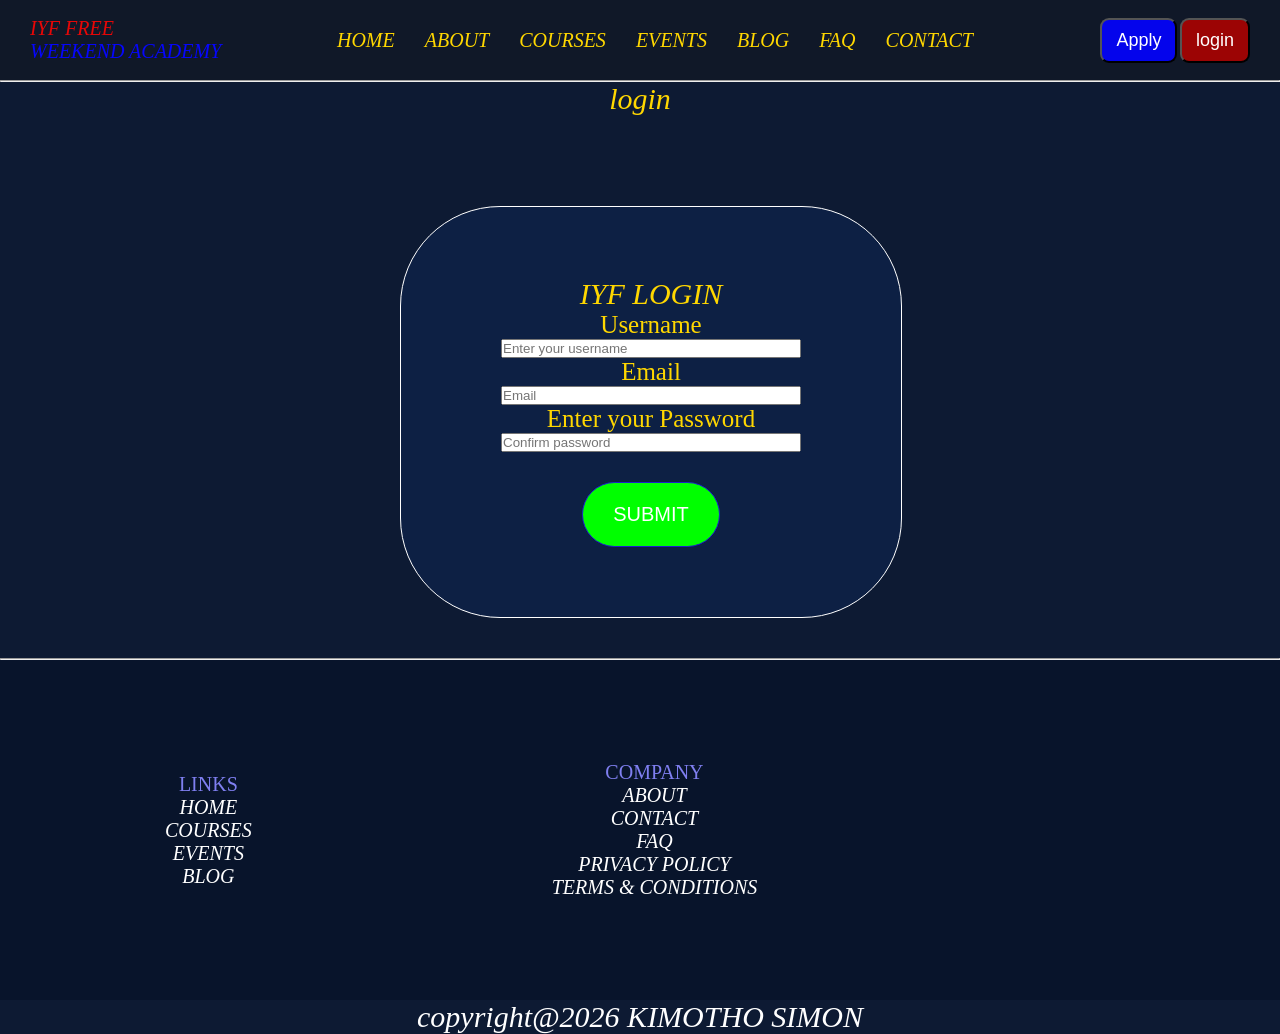
<file: login.html>
<!DOCTYPE html>
<html lang="en">
<head>
    <meta charset="UTF-8">
    <meta name="viewport" content="width=device-width, initial-scale=1.0">
    <title>LOGIN</title>
    <link rel="stylesheet" href="style.css">
</head>
<body>
    <nav>
        <div class="rhino">
            <p class="fighter"><span>IYF FREE</span> <br> WEEKEND ACADEMY</p>
        </div>
        <div class="aura">
            <a href="home.html">HOME</a>
            <a href="about-us.html">ABOUT</a>
            <a href="courses.html">COURSES</a>
            <a href="events.html">EVENTS</a>
            <a href="blog.html">BLOG</a>
            <a href="faq.html">FAQ</a>
            <a href="contact.html">CONTACT</a>
        </div>

        <div class="buttons">
            <a href="apply.html">
                 <button class="click-btn">Apply</button>
            </a>
            
            <a href="login.html">
                <button class="login-btn">login</button>
            </a>
        </div>

        
    </nav>

    <hr>

  <P class="optimus">login</P>
    <div class="trial">
    <div class="card apply-with-us">
        <form>
            <p class="knight">IYF LOGIN</p>

            <label for="username">Username</label>
            <input type="text" id="username" placeholder="Enter your username">

            <label for="email">Email</label>
            <input type="text" id="email" placeholder="Email">

            <label for="confirm password">Enter your Password</label>
            <input type="text" id="confirm password" placeholder="Confirm password">
            
            <div class="john">
               <button class="determination">SUBMIT</button>
            </div>

        </form>
           
    </div>
  </div> 

<hr>

<footer class="neymar">
   
        <div class="unite">
          <p>LINKS</p>
  
          <a href="home.html">HOME</a>
          <a href="courses.html">COURSES</a>
          <a href="events.html">EVENTS</a>
          <a href="blog.html">BLOG</a>    
        
        </div>  
    
        <div class="divide">
           <p>COMPANY</p>
        
          <a href="about-us.html">ABOUT</a>
          <a href="call-us.html">CONTACT</a>
          <a href="faq.html">FAQ</a>
          <a href="privacy-policy">PRIVACY POLICY</a>
          <a href="terms&conditions">TERMS & CONDITIONS</a>
        
        </div>
    
    
   </footer>
   <p class="mayeng"> copyright@2026 KIMOTHO SIMON</p>

</body>
</html>
</file>
<file: style.css>
*{margin:0;
padding:0;}

body{background-color:rgb(13, 26, 51);}

nav{display:grid;
    grid-template-columns:repeat(3, 1fr);
    top:0;
    height:50px;
    align-items: center;
    padding: 15px 30px;
    position:sticky;
    background-color:rgb(16, 24, 40);
}
a{text-decoration:none;
font-style:italic;
gap:16px;
font-size:10px;
color:gold;
}
.aura a{text-decoration: none;
font-size:20px;
}


.aura{align-items: center;
text-align: center;
gap:30px;
align-items: center;
display:flex;
flex-direction: right;
padding-left:30px;
padding-top:0px;

}


.fighter{color:rgb(6, 6, 252);
font-style: italic;
font-size:20px;}

span{color:rgb(231, 7, 7)}

.rhino{text-align:center;
align-items: left;
text-align:left;

}
.buttons{align-items: right;
    text-align: right;
    padding-top:0px;
}
.buttons a{gap:13px;}

.click-btn{background-color:rgb(4, 4, 236) ;
color:white;
padding:10px 14px;
border-radius:9px;
font-size:18px;
}
.login-btn{background-color:rgb(156, 4, 4);
padding:10px 14px;
color:white;
font-size:15px;
border-radius:9px;
font-size:18px;
}

.wagwan{display:flex;
padding-left:70px;}

.bread-shakers{width:100%;
padding-top:30px;
height:520px;
}

.ego{font-size:50px;
font-weight:600;
color:white;}

.makers{color:white;
font-size:20px;}
 
.winners{font-size:25px;
color:rgb(5, 238, 5);

}
.christ{ display:grid;
grid-template-columns:repeat(2, 1fr);
padding-top:20px;}

.wishing{background-color:rgb(59, 59, 218);
border-radius:30px;
padding: 12px 20px;
font-size:20px;
color:white;
}

.course{background-color:rgb(16, 24, 40) ;
border-radius:20px;
padding: 12px 20px;
color:white;
font-size:20px;}

.wukong img{width:600px;
    height:300px;
padding-left:150px;
align-items: left;
}

.micheal-jackson{height:1100px;
background-color: rgb(8, 16, 36);
}
.luffy{text-align: center;
color:white;
font-weight:bold;
font-size:30px;
padding-bottom:20px;
}
.logos{display:grid;
    grid-template-columns:repeat(5, 1fr);
    gap:0;
    margin:0;
    padding-left:60px;
    align-items:center;
}
.sad img{width:150px;
height:150px;}

.CR7{text-align:center;
font-weight:400;
font-size:30px;
padding:20px 30px;
color:gold;}

.grp{display:grid;
grid-template-columns:repeat(3, 1fr);
align-items:center;
}

.passers{color:aqua;
font-size:20px;
padding:10px 20px;}

.genius,
.maiden,
.madam,
.goal{object-fit: cover;
box-shadow:rgb(17, 17, 17);
border-radius:10px;
margin:15px;
padding:13px 26px;
border: 0.5px solid grey;
background-color:rgb(16, 24, 40);
}

.small-no{display:grid;
grid-template-columns:repeat(3, 1fr);
align-items:center;
}

.students,
.courses,
.impact{background-color:rgb(16, 24, 40);
border-radius:12px;
align-items:center;
box-shadow:rgb(22, 21, 21);
border:0.5px solid white;
gap:20px;
margin:20px;
}

.chess{text-align:center; 
    color:white;
    font-size:30px;
    padding:12px;
}

.small-no{padding:20px 30px;}


.jr{color:rgb(219, 219, 52);
font-size:40px;
font-weight:bold;
text-align:center;
}

.highly{font-weight:100;
font-size:30px;
color:white;
text-align:center;
}
footer{color:rgb(127, 127, 240);
font-size:20px;
text-align:center;
}

/*CSS part for COURSES.HTML*/



.nyama{font-size:50px;
    color:gold;
    font-style:italic;
    text-align: center;
    padding:12px 24px;

}

.iron{display:grid;
grid-template-columns:repeat(4, 4fr);
align-items:center;
padding:0px 30px;
align-items: center;

}
.alpha{padding:20px 12px;}

.wanner img{width:150px;
    padding:20px 20px;
}
.grit{background-color:rgb(10, 17, 31);
border-radius:30px;
margin:10px;
padding:10px 18px;
border:0.4px solid white;
}

.gold{color:gold;
text-align:center;
font-style:italic;
font-size:25px;
font-weight:bold;
}


/* APPLY PAGE */

.trial{padding-left:400px;
    padding:40px 400px;

}


.optimus{color:gold;
text-align: center;
font-size:30px;
font-style:italic;
padding-bottom:50px;

}
.apply-with-us{background-color: rgb(13, 32, 68);
align-items: center;
padding-left:90px;
border-radius:100px;
border:1px solid white;
object-fit: contain;
padding:70px 100px;
width:300px;
text-align:center;
}
.knight{color:gold;
font-size: 30px;
font-weight:300px;
font-style:italic;
text-align: center;
box-shadow:rgb(29, 28, 28);
border-radius:50px;
}

form{display:flex;
flex-direction: column;
width:300px;}

label{color:gold;
font-size:25px;
size:20px;
gap:20px;
}
input{gap:20px;}
.determintion{background-color: rgb(23, 23, 189);
size:40px;
font-size:20px;
}


/* footer section*/
.neymar{background-color:rgb(8, 20, 43);
    padding:20px 15px;
    height:300px;
    align-items: center;
     display:flex;
     flex-direction: row;
   
}
.direction{display:flex;
    flex-direction: column;
    padding-top:30px;
    gap:30px;

}
.unite{display:flex;
flex-direction: column;
padding:20px 150px;
}

.divide{display:flex;
flex-direction: column;
padding:20px 150px;
}

.divide a{font-size:20px;
color:white;
}

.unite a{font-size:20px;
color:white;}
.determination{margin-top:30px;
background-color:lime;
color:white;
border-radius:100px;
font-size:20px;
border:1px solid rgb(29, 29, 206);
padding:20px 30px;
}

.mayeng{text-align: center;
color:white;
font-size: 30px;
font-style: italic;
}


/* ABOUT US  */
.wordings{padding:40px 70px;
    align-items:center;
}
.infinit{color:white;
font-size:40px;
padding:10px 30px;
}
.ignite{color:white;
font-size:20px;
font-style:italic;
}
.merry-weather{font-weight:200;
color:white;
font-style:italic;
font-size:20px;
}

.marry{color:white;
font-size:20px;
font-style:italic;
}
.gross{font-weight:200;
color:white;
font-size:30px;
}
.beru{color:white;
font-size:30px;
padding:20px 10px;
}
/* FAQ SECTION*/

.questions{color:rgb(10, 28, 61);

}
.batman{margin:30px;
padding:20px 30px;
background-color:rgb(4, 47, 126);
transform:translateY(10px);

}
.joker{color:white;
padding:20px;
font-size:20px;
}

/*contact section*/
.band-for-band{text-align:center;
color:white;
font-size:30px;
text-decoration:none;
padding-top:20px; 
}
.band-for{text-align: center;
color:white;
font-size:15px;}

.batman summary{color:gold;
font-size:20px;}

.ben-10{display:grid;
grid-template-columns:repeat(2,1fr);
padding:20px;
gap:10px;
}
.questionaire{padding:40px 20px;
margin:20px;
width:300px;
}
.calculus{margin:20px;
}
.intergration{margin:20px;
}
.rhinos{text-align: center;
color:40px;
font-size:20px;
margin:20px;
background-color: rgb(46, 46, 243);
border-radius:20px;
padding:20px;
}
.large-input{width:100%;
padding:30px 20px;

}

.merg{display:grid;
grid-template-columns:repeat(2, 2fr);}

.messages{display:grid;
grid-row: inherit;
padding:40px 20px;}

.cereal{padding:20px;
margin:20px;
background-color: rgb(39, 39, 211);
font-size:15px;
color:white;
border-radius:10px;
}
.waiting{color:white;
text-align: center;
font-size:19px;
padding-top:30px;
margin:0;
}

.jesus{display:grid;
grid-template-columns:repeat(2, 2fr);
width:100px;
margin:20px;
}

/*blog section*/

.dragon{text-align:left;
color:white;
font-size:40px;
font-weight:200;
padding:30px 10px;
}
.franklin{border:0.5 solid white;
background-color:rgb(58, 58, 201);
box-shadow:rgb(24, 23, 23);
align-items: center;
border-radius:10px;
margin:30px;
width:300px;

}
.franklin img{width:200px;
    padding:30px 30px;

}
.banana{color:white;
font-size:18px;
padding:30px;}


/*events section*/

.dragon{text-align:left;
color:white;
font-size:40px;
font-weight:200;
padding:30px 10px;
}
.banana{color:white;
font-size:18px;
padding:30px;
}
.photos img{padding:15px 30px; }
@media(max-width:768){
    nav{width:100%;
        display:flex;
    }
    a{gap:5px;
        padding:2px;
    }
}
</file>
